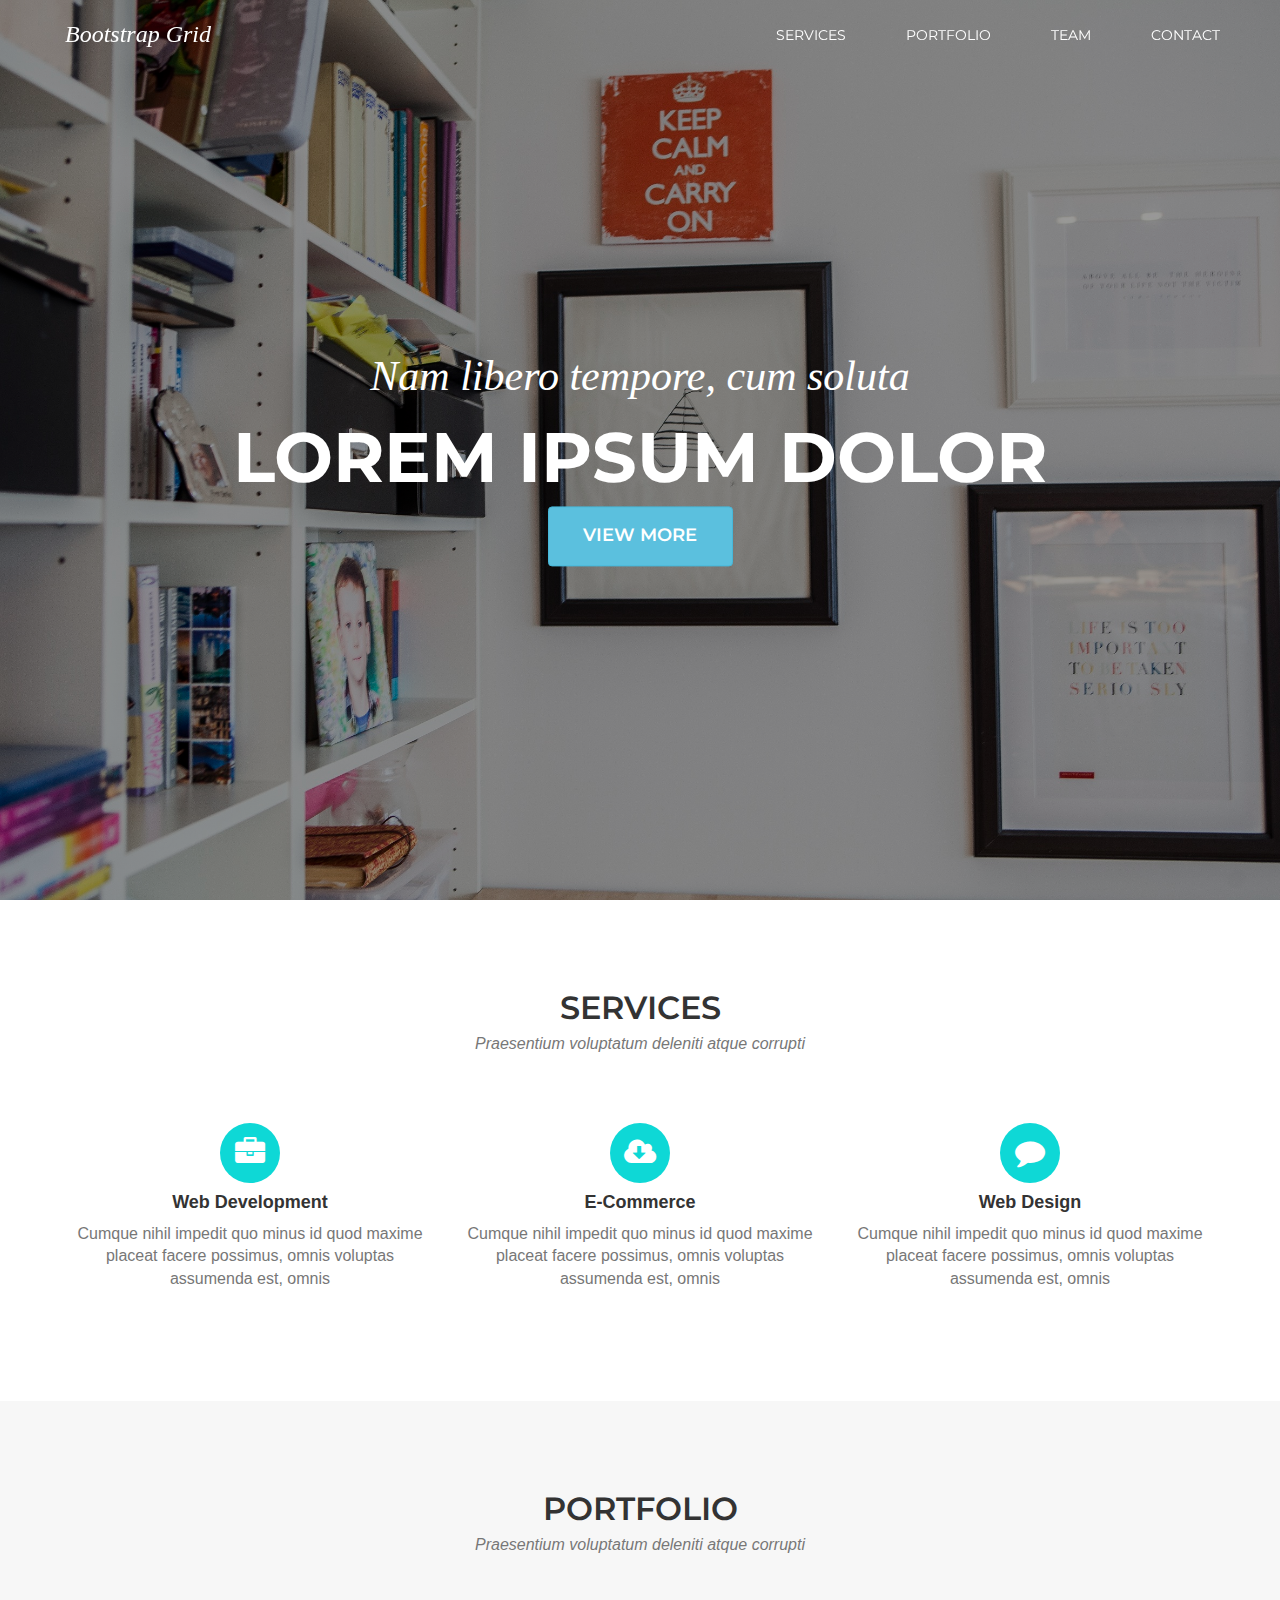
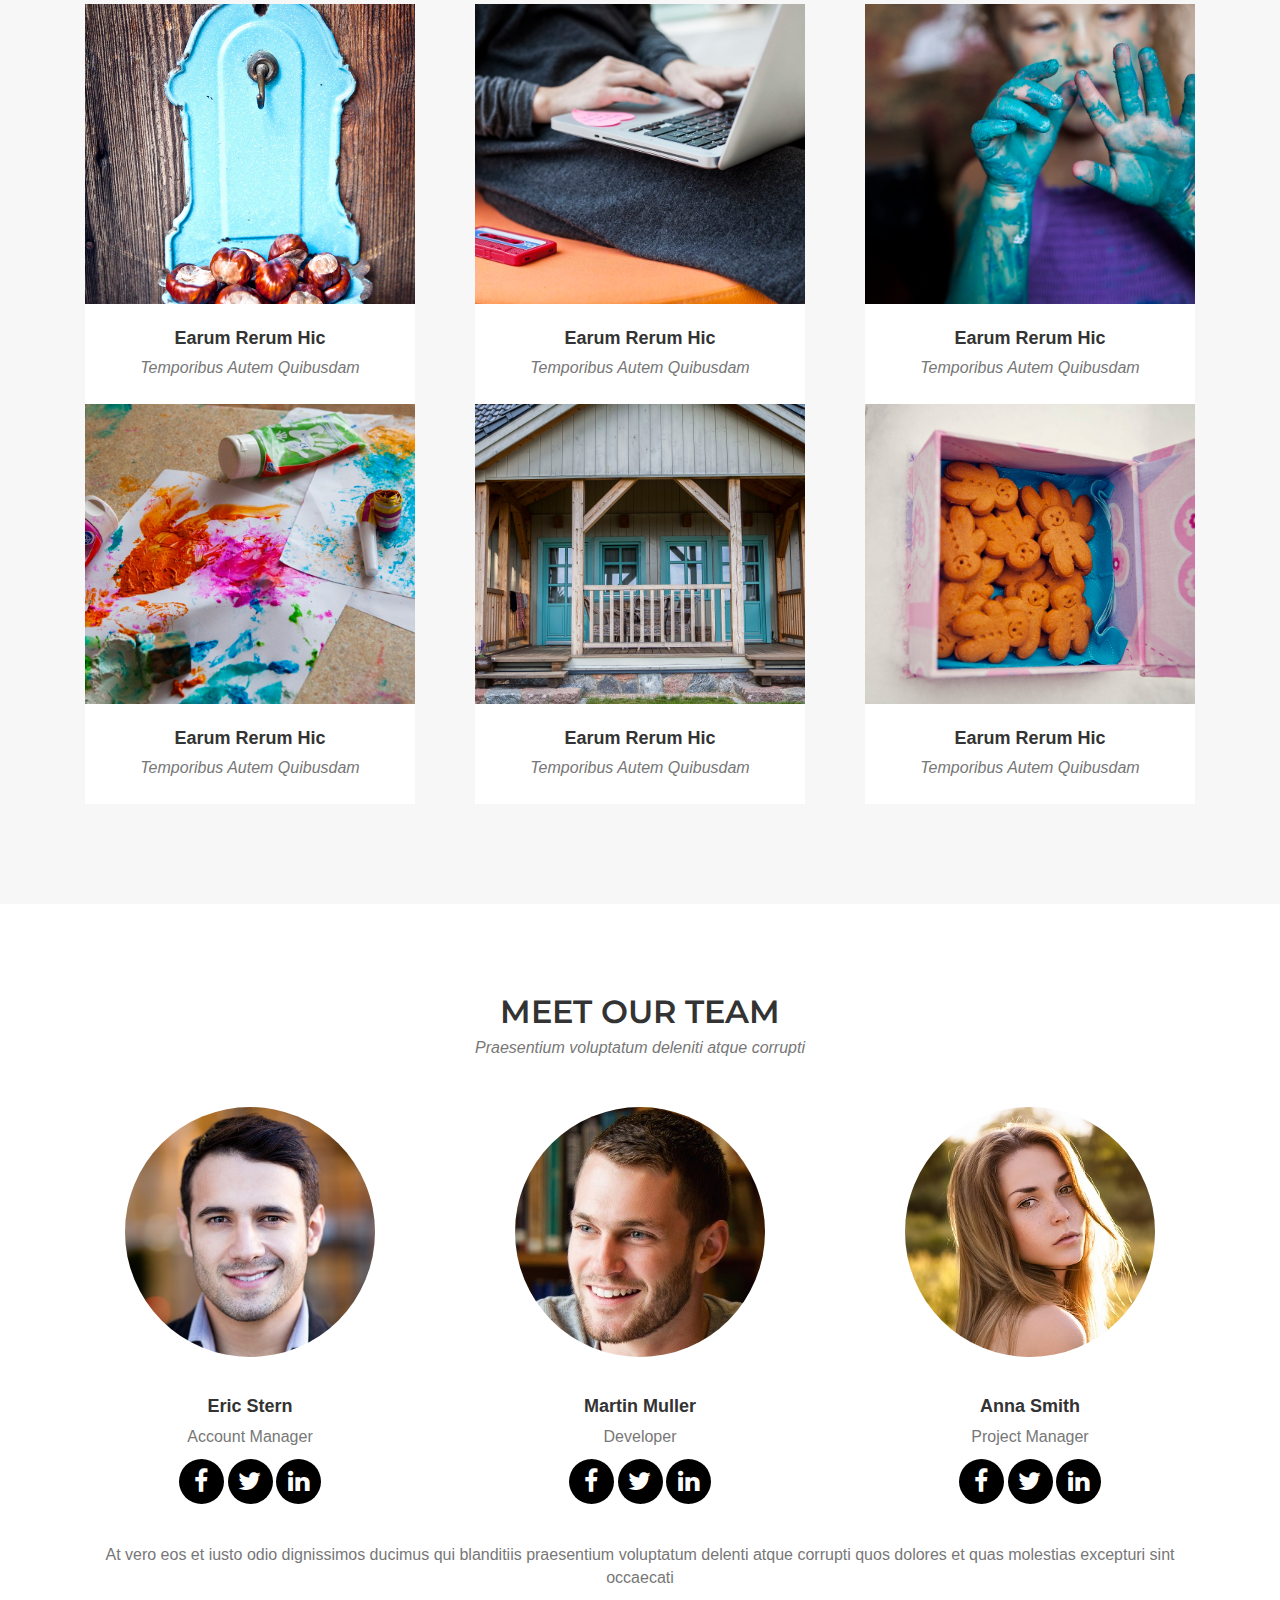
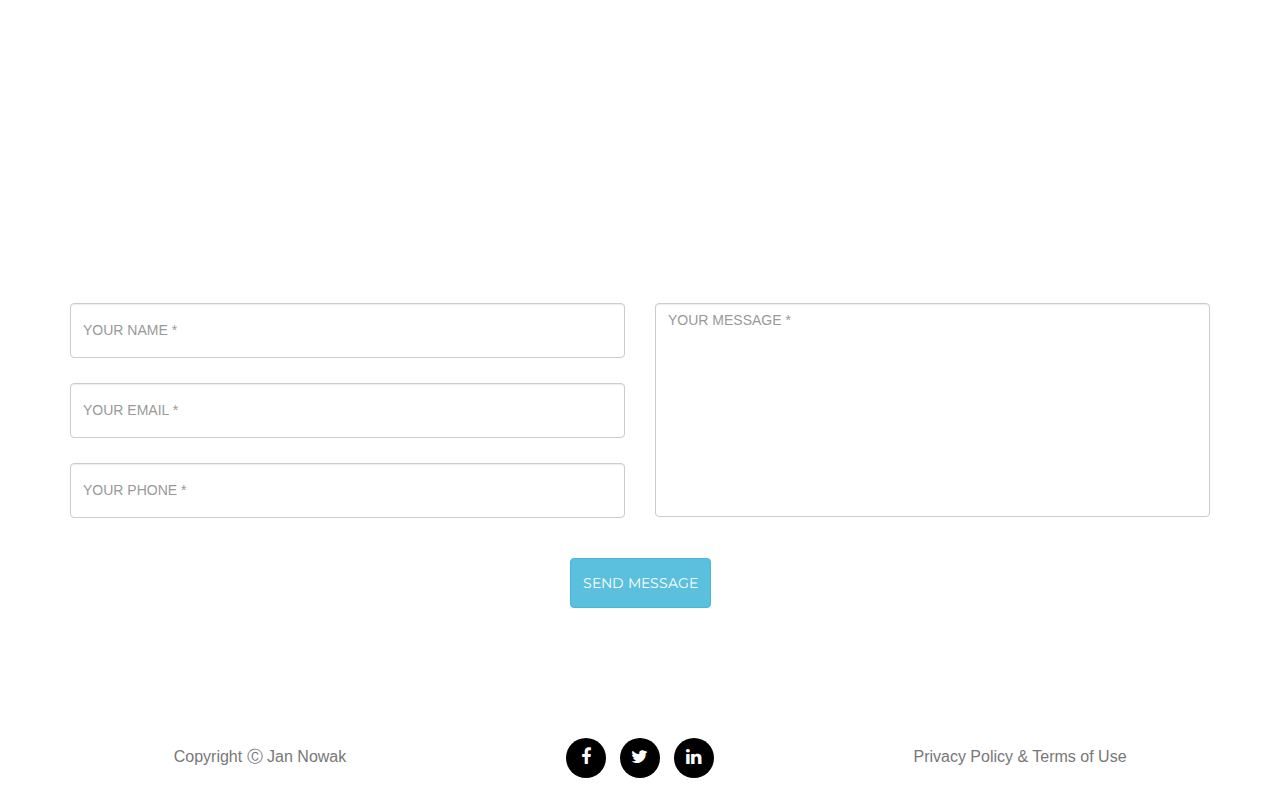
<file: index.html>
<!DOCTYPE html>
<html lang="pl">

<head>
    <meta charset="utf-8">
    <title>Portfolio</title>
    <meta name="viewport" content="width=device-width, initial-scale=1">
    <link href="https://fonts.googleapis.com/css?family=Droid+Serif|Montserrat|Roboto+Slab" rel="stylesheet">

    <link rel="stylesheet" href="css/style.css">
    <link rel="stylesheet" href="css/responsive.css">
    <link rel="stylesheet" href="bootstrap/css/bootstrap.min.css">
    <link rel="stylesheet" href="font-awesome/css/font-awesome.min.css">
</head>

<body>
    <header id="main-header">
        <div class="header-parallax">
            <nav class="navbar navbar-default navbar-fixed-top">
                <div class="container-fluid">
                    <div class="navbar-header">
                        <div id="header-logo">Bootstrap Grid</div>
                        <button type="button" class="navbar-toggle" data-toggle="collapse" data-target="#myNavbar">
        <span class="icon-bar"></span>
        <span class="icon-bar"></span>
        <span class="icon-bar"></span>                        
      </button>
                    </div>
                    <div class="collapse navbar-collapse navbar-right" id="myNavbar">
                        <ul class="nav navbar-nav">
                            <li><a href="#services">SERVICES</a></li>
                            <li><a href="#portfolio">PORTFOLIO</a></li>
                            <li><a href="#team">TEAM</a></li>
                            <li><a href="#contact">CONTACT</a></li>
                        </ul>
                    </div>
                </div>
            </nav>
            <div id="title">
                <h2>Nam libero tempore, cum soluta</h2>
                <h1>LOREM IPSUM DOLOR</h1>
                <a href="#services"><button type="button" class="btn btn-info">VIEW MORE</button></a>
            </div>
        </div>
    </header>
    <section id="services">
        <h3>Services</h3>
        <h4>Praesentium voluptatum deleniti atque corrupti</h4><br><br>
        <div class="container">
            <div class="row">
                <div class="col-xs-12 col-md-4">
                    <div class="icon-box">
                        <i class="fa fa-briefcase fa-fw fa-inverse" aria-hidden="true"></i>
                    </div>
                    <h5>Web Development</h5>
                    <p>Cumque nihil impedit quo minus id quod maxime placeat facere possimus, omnis voluptas assumenda est, omnis</p>
                </div>
                <div class="col-xs-12 col-md-4">
                    <div class="icon-box">
                        <i class="fa fa-cloud-download fa-fw fa-inverse" aria-hidden="true"></i>
                    </div>
                    <h5>E-Commerce</h5>
                    <p>Cumque nihil impedit quo minus id quod maxime placeat facere possimus, omnis voluptas assumenda est, omnis</p>
                </div>
                <div class="col-xs-12 col-md-4">
                    <div class="icon-box">
                        <i class="fa fa-comment fa-fw fa-inverse" aria-hidden="true"></i>
                    </div>
                    <h5>Web Design</h5>
                    <p>Cumque nihil impedit quo minus id quod maxime placeat facere possimus, omnis voluptas assumenda est, omnis</p>
                </div>
            </div>
        </div>
    </section>
    <section id="portfolio">
        <h3>Portfolio</h3>
        <h4>Praesentium voluptatum deleniti atque corrupti</h4><br><br>
        <div class="container">
            <div class="row">
                <div class="col-xs-12 col-sm-6 col-md-4">
                    <div class="image-box">
                        <div class="image" id="image-1">
                            <div class="image-mask"></div>
                            <i class="fa fa-fw fa-plus fa-2x fa-inverse" aria-hidden="true"></i>
                        </div>
                        <h5>Earum Rerum Hic</h5>
                        <h4>Temporibus Autem Quibusdam</h4>
                    </div>
                </div>
                <div class="col-xs-12 col-sm-6 col-md-4">
                    <div class="image-box">
                        <div class="image" id="image-2">
                            <div class="image-mask"></div>
                            <i class="fa fa-fw fa-plus fa-2x fa-inverse" aria-hidden="true"></i>
                        </div>
                        <h5>Earum Rerum Hic</h5>
                        <h4>Temporibus Autem Quibusdam</h4>
                    </div>
                </div>
                <div class="col-xs-12 col-sm-6 col-md-4">
                    <div class="image-box">
                        <div class="image" id="image-3">
                            <div class="image-mask"></div>
                            <i class="fa fa-fw fa-plus fa-2x fa-inverse" aria-hidden="true"></i>
                        </div>
                        <h5>Earum Rerum Hic</h5>
                        <h4>Temporibus Autem Quibusdam</h4>
                    </div>
                </div>
                <div class="col-xs-12 col-sm-6 col-md-4">
                    <div class="image-box">
                        <div class="image" id="image-4">
                            <div class="image-mask"></div>
                            <i class="fa fa-fw fa-plus fa-2x fa-inverse" aria-hidden="true"></i>
                        </div>
                        <h5>Earum Rerum Hic</h5>
                        <h4>Temporibus Autem Quibusdam</h4>
                    </div>
                </div>
                <div class="col-xs-12 col-sm-6 col-md-4">
                    <div class="image-box">
                        <div class="image" id="image-5">
                            <div class="image-mask"></div>
                            <i class="fa fa-fw fa-plus fa-2x fa-inverse" aria-hidden="true"></i>
                        </div>
                        <h5>Earum Rerum Hic</h5>
                        <h4>Temporibus Autem Quibusdam</h4>
                    </div>
                </div>
                <div class="col-xs-12 col-sm-6 col-md-4">
                    <div class="image-box">
                        <div class="image" id="image-6">
                            <div class="image-mask"></div>
                            <i class="fa fa-fw fa-plus fa-2x fa-inverse" aria-hidden="true"></i>
                        </div>
                        <h5>Earum Rerum Hic</h5>
                        <h4>Temporibus Autem Quibusdam</h4>
                    </div>
                </div>
            </div>
        </div>
    </section>
    <section id="team">
        <h3>Meet Our Team</h3>
        <h4>Praesentium voluptatum deleniti atque corrupti</h4><br><br>
        <div class="container">
            <div class="row">
                <div class="col-xs-12 col-md-4 items">
                    <div id="team-image-1"></div>
                    <h5>Eric Stern</h5>
                    <p>Account Manager</p>
                    <div class="icon-box">
                        <i class="fa fa-fw fa-facebook fa-inverse" aria-hidden="true"></i>
                    </div>
                    <div class="icon-box">
                        <i class="fa fa-fw fa-twitter fa-inverse" aria-hidden="true"></i>
                    </div>
                    <div class="icon-box">
                        <i class="fa fa-fw fa-linkedin fa-inverse" aria-hidden="true"></i>
                    </div>
                </div>
                <div class="col-xs-12 col-md-4 items">
                    <div id="team-image-2"></div>
                    <h5>Martin Muller</h5>
                    <p>Developer</p>
                    <div class="icon-box">
                        <i class="fa fa-fw fa-facebook fa-inverse" aria-hidden="true"></i>
                    </div>
                    <div class="icon-box">
                        <i class="fa fa-fw fa-twitter fa-inverse" aria-hidden="true"></i>
                    </div>
                    <div class="icon-box">
                        <i class="fa fa-fw fa-linkedin fa-inverse" aria-hidden="true"></i>
                    </div>
                </div>
                <div class="col-xs-12 col-md-4 items">
                    <div id="team-image-3"></div>
                    <h5>Anna Smith</h5>
                    <p>Project Manager</p>
                    <div class="icon-box">
                        <i class="fa fa-fw fa-facebook fa-inverse" aria-hidden="true"></i>
                    </div>
                    <div class="icon-box">
                        <i class="fa fa-fw fa-twitter fa-inverse" aria-hidden="true"></i>
                    </div>
                    <div class="icon-box">
                        <i class="fa fa-fw fa-linkedin fa-inverse" aria-hidden="true"></i>
                    </div>
                </div>
            </div>
            <p>At vero eos et iusto odio dignissimos ducimus qui blanditiis praesentium voluptatum delenti atque corrupti quos dolores et quas molestias excepturi sint occaecati</p>
        </div>
    </section>
    <div class="contact-parallax">
        <section id="contact">
            <h3>Contact us</h3>
            <h4>Praesentium voluptatum deleniti atque corrupti</h4><br><br>
            <div class="container">
                <form action="#">
                    <div class="row">
                        <div class="col-md-6 form-group">
                            <input for="name" class="form-control" id="name" placeholder="YOUR NAME *">
                            <input for="email" class="form-control" id="email" placeholder="YOUR EMAIL *">
                            <input for="phone" class="form-control" id="phone" placeholder="YOUR PHONE *">
                        </div>
                        <div class="col-md-6 form-group">
                            <textarea class="form-control" rows="10" id="message" placeholder="YOUR MESSAGE *"></textarea>
                        </div>
                        <div class="col-md-12 form-group">
                            <button type="submit" class="btn btn-info">SEND MESSAGE</button>
                        </div>
                    </div>
                </form>
            </div>
        </section>
    </div>
    <footer>
        <div class="container">
            <div class="row">
                <div class="col-sm-4">
                    <p>Copyright Ⓒ Jan Nowak</p>
                </div>
                <div class="col-sm-4">
                    <div class="icon-box">
                        <i class="fa fa-fw fa-facebook fa-inverse" aria-hidden="true"></i>
                    </div>
                    <div class="icon-box">
                        <i class="fa fa-fw fa-twitter fa-inverse" aria-hidden="true"></i>
                    </div>
                    <div class="icon-box">
                        <i class="fa fa-fw fa-linkedin fa-inverse" aria-hidden="true"></i>
                    </div>
                </div>
                <div class="col-sm-4">
                    <p>Privacy Policy & Terms of Use</p>
                </div>
            </div>
        </div>
    </footer>
    <script src="js/jquery-3.2.1.min.js"></script>
    <script src="js/bootstrap.js"></script>
    <script src="js/script.js"></script>
    <a href="javascript:" id="scroll-to-top"><i class="fa fa-chevron-up fa-inverse" aria-hidden="true"></i></a>
</body>

</html>
</file>
<file: css/style.css>
/* Wspólne */
p {
    color: #777777;
    font-size: 16px;
    text-align: center;
}

body h1, body h2, #header-logo, #myNavbar ul li a, #title button, #contact h3, #contact h4 {
    color: white;
}

body h2, #header-logo {
    font-family: "DroidSerif", serif;
    font-style: italic;
}

body h1, body h3, #myNavbar ul, .btn {
    font-family: "Montserrat", sans-serif;
}

body h1 {
    font-size: 70px;
    font-weight: 700;
}

body h2 {
    font-size: 42px;
}

body h3 {
    color: #333333;
    text-align: center;
    font-size: 32px;
    text-transform: uppercase;
    font-weight: 600;    
}

body h4 {
    color: #777777;
    text-align: center;
    font-style: italic;
    font-size: 16px;
}

body h5 {
    color: #333333;
    font-size: 18px;
    font-weight: 600;
    text-align: center;
}

#services, #portfolio, #team, #contact {
    padding-top: 70px;
    padding-bottom: 100px;
}

.header-parallax { 
    background: linear-gradient(to bottom, rgba(0, 0, 0, 0.4), rgba(0, 0, 0, 0.4)), url(../img/header/pictures_on_the_wall.jpg);
    height: 100%; 
    background-attachment: fixed;
    background-position: center;
    background-repeat: no-repeat;
    background-size: cover;
}

/* HEADER */
#main-header {
    position: relative;
    width: 100%;
    height: 100vh;
    background-size: cover;
    background-repeat: no-repeat;
    background-position: center center;
}

#header-logo {
    font-size: 24px;
    padding-left: 50px;
    padding-top: 17px;
 }

#header-logo, .navbar-toggle {
    display: inline-block;
}

#title {
    position: absolute;
    text-align: center;
    width: 70%;
    top: 50%;
    left: 50%;
    transform: translate(-50%, -50%);
}

#title button {
    width: 185px;
    height: 60px;
    font-size: 18px;
    font-weight: 600;
}

/* Navigacja */
#main-header nav {
    background-color: transparent;
    /*  Potrzebne do wywalenia linii na dole nawigacji  */
    border: none;
}

#myNavbar {
    text-align: right;
    border: none;
}

.navbar-header {
    height: 70px;
}

#myNavbar ul {
    font-size: 14px;
    margin-top: 0;
    padding-top: 10px;
    padding-bottom: 10px;
}

#myNavbar ul li {
    padding-right: 30px;
}

#myNavbar ul li a:hover {
    color: #0ed8d6;
    transition: all .5s;
}

#main-header .icon-bar {
    background-color: white;
}

#main-header .menu-class { 
    background-color: rgba(0, 0, 0, 0.6);
    width: 100%;
    height: 70px;
}

#main-header .navbar-toggle {
    right: 20px;
    top: 10px;
}

#main-header .navbar-toggle:hover {
    background-color: #0ed8d6;
}

/* Scroll to top button */
#scroll-to-top {
    position: fixed;
    bottom: 20px;
    right: 20px;
    background: rgb(0, 0, 0);
    background: rgba(0, 0, 0, 0.7);
    width: 50px;
    height: 50px;
    display: block;
    text-decoration: none;
    border-radius: 35px;
    display: none;
    transition: all 0.3s ease;
}

#scroll-to-top i {
    color: #fff;
    margin: 0;
    position: relative;
    left: 16px;
    top: 13px;
    font-size: 19px;
    transition: all 0.3s ease;
}

#scroll-to-top:hover {
    background: rgba(0, 0, 0, 0.9);
}

#scroll-to-top:hover i {
    color: #fff;
    top: 5px;
}

/* SERVICES */
#services .icon-box {
    margin: auto;
    width: 60px;
    height: 60px;
    background-color: #0ed8d6;
    border-radius: 50%;
    text-align: center;
    font-size: 30px;
    line-height: 60px;
    margin-top: 20px;
    transition: all .8s;
}

#services .icon-box:hover {
    transform: rotate(360deg);
    background-color: white;
    transition: all .8s;
}

#services .icon-box:hover .fa {
    color: #0ed8d6;
}

/* PORTFOLIO */
#portfolio {
    background-color: #f7f7f7;
}

#portfolio .image-box {
    height: 400px;
    width: 330px;
    background-color: white;
    overflow: hidden;
    margin: auto;
}

#portfolio .image {
    position: relative;
    width: 330px;
    height: 300px;
    background-size: cover;
    background-position: center, center;
    margin-bottom: 25px;
    transition: all 0.7s;
}

#portfolio .image:hover {
    transform: scale(1.05);
}

#portfolio .image:hover .fa-plus {
    opacity: 1;
    transition: all .7s;
}

#portfolio .image-mask {
    width: 100%;
    height: 100%;
}

#portfolio .image-mask:hover {
    background-color: #0ed8d6;
    opacity: .7;
}

#portfolio .fa-plus {
    position: absolute;
    margin: auto;
    left: 50%;
    top: 50%;
    transform: translate(-50%, -50%);
    font-size: 36px;
    opacity: 0;
}

#image-1 {
    background-image: url(../img/portfolio/chestnut_on_bracket.jpg);
}

#image-2 {
    background-image: url(../img/portfolio/typing_on_laptop.jpg);
}

#image-3 {
    background-image: url(../img/portfolio/child_with_blue_paint.jpg);
}

#image-4 {
    background-image: url(../img/portfolio/chaotic_paint.jpg);
}

#image-5 {
    background-image: url(../img/portfolio/house_with_blue_doors.jpg);
}

#image-6 {
    background-image: url(../img/portfolio/box_of_cookies.jpg);
}

/* TEAM */
#team .icon-box {
    display: inline-block;
    background-color: black;
    font-size: 25px;
    width: 45px;
    height: 45px;
    border-radius: 50%;
    line-height: 45px;
    margin-bottom: 40px;
}

#team .icon-box:hover {
    background-color: #0ed8d6;
    transition: all .7s;
}

#team .items {
    text-align: center;
}

#team-image-1, #team-image-2, #team-image-3 {
    margin: auto;
    width: 250px;
    height: 250px;
    border-radius: 50%;
    background-size: cover;
    background-position: center, center;
    margin-bottom: 40px;
}

#team-image-1 {
    background-image: url(../img/team/man-1.jpg);
}

#team-image-2 {
    background-image: url(../img/team/man-2.jpg);
}

#team-image-3 {
    background-image: url(../img/team/woman-1.jpg);
}

/* CONTACT */
.contact-parallax { 
    background: linear-gradient(to bottom, rgba(0, 0, 0, 0.4), rgba(0, 0, 0, 0.4)), url(../img/footer/world-map.jpg);
    background-attachment: fixed;
    background-position: center;
    background-repeat: no-repeat;
    background-size: cover;
}

#contact input {
    height: 55px;
    margin-bottom: 25px;
}

#contact textarea {
    resize: none;
}

#contact .col-md-12 {
    text-align: center;
}

#contact .btn {
    height: 50px;
}

footer .row {
    display: flex;
    align-items: center;
    text-align: center;
    margin: auto;
    height: 70px;
}

footer .icon-box {
    display: inline-block;
    border-radius: 50%;
    background-color: black;
    width: 40px;
    height: 40px;
    line-height: 40px;
    text-align: center;
    margin: 5px;
}

footer .icon-box:hover {
    background-color: #0ed8d6;
    transition: all .7s;
}

footer .fa {
    font-size: 18px;
}

footer p {
    margin: 0;
}
</file>
<file: css/responsive.css>
@media screen and (max-width: 768px) {
    #myNavbar ul, .navbar-header {
        background-color: rgba(0, 0, 0, 0.6);
    }
    #main-header .menu-class {
        background-color: rgba(0, 0, 0, 0.0);
    }
    footer .row {
        /*    Bez tego elementy się nie złożą przy włączonym flexie    */
        display: initial;
    }
}
</file>
